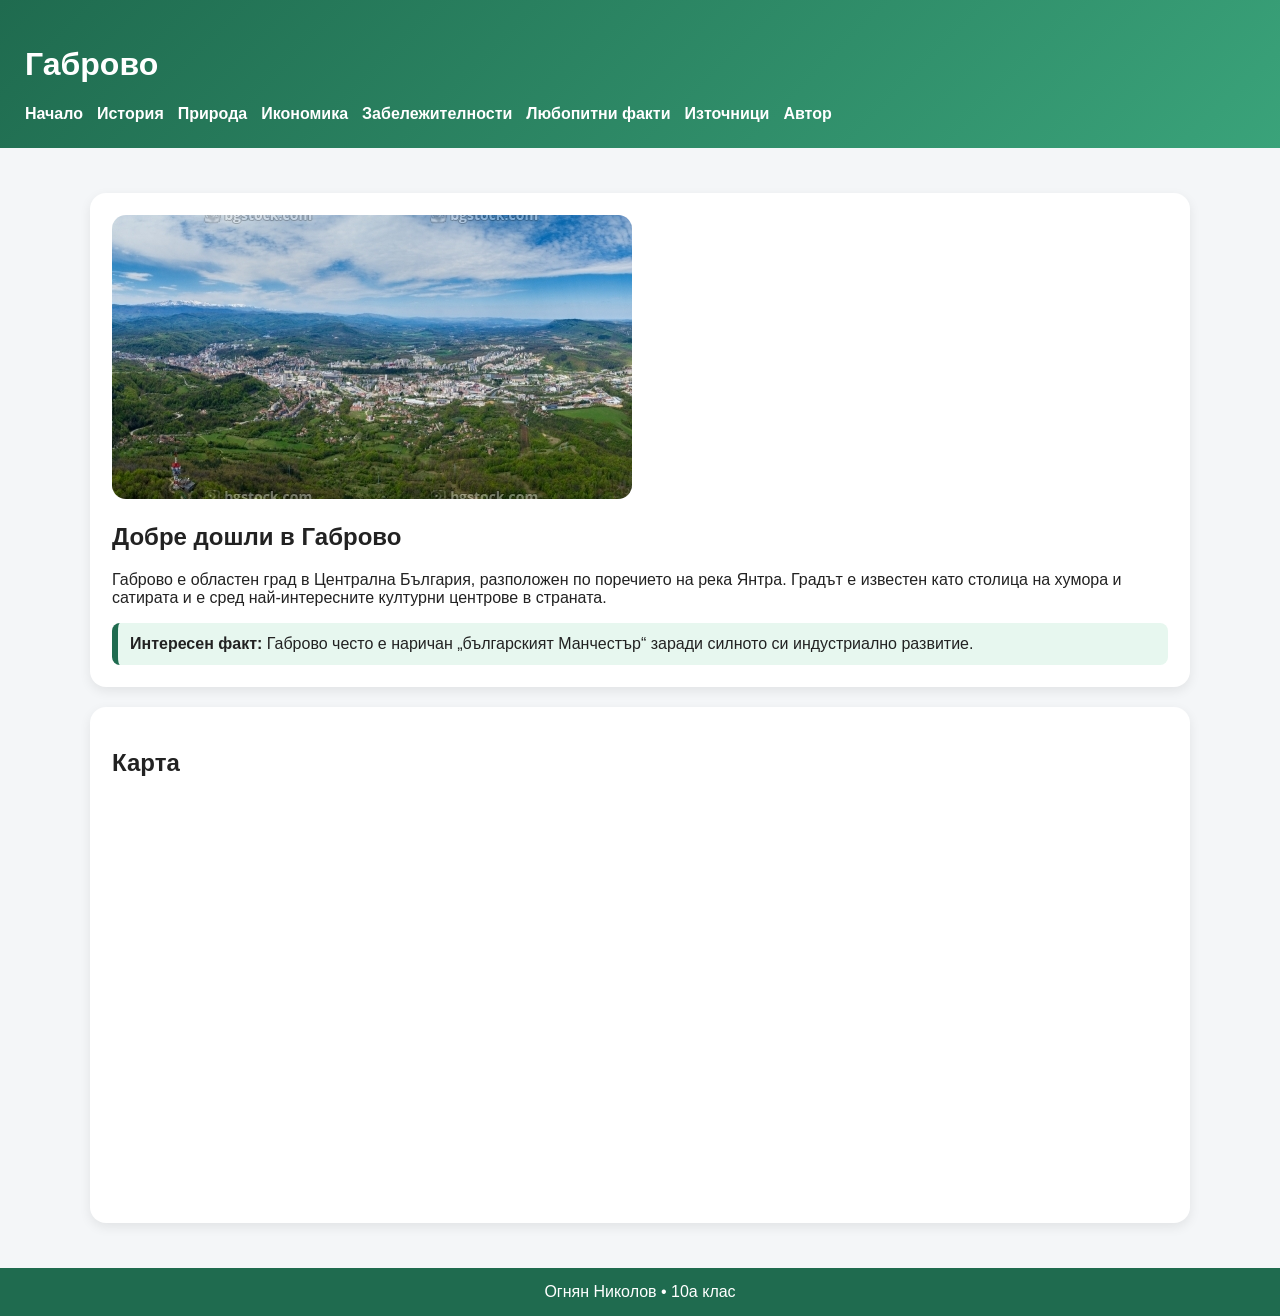
<file: index.html>
<!DOCTYPE html><html lang="bg"><head><meta charset="utf-8"><title>Габрово</title><link rel="stylesheet" href="style.css"></head><body><header><h1>Габрово</h1><nav><a href="index.html">Начало</a><a href="history.html">История</a><a href="nature.html">Природа</a><a href="economy.html">Икономика</a><a href="sights.html">Забележителности</a><a href="facts.html">Любопитни факти</a><a href="sources.html">Източници</a><a href="author.html">Автор</a></nav></header><main>
<div class='card hero'><img src='1.png'><h2>Добре дошли в Габрово</h2>
<p>Габрово е областен град в Централна България, разположен по поречието на река Янтра. Градът е известен като столица на хумора и сатирата и е сред най-интересните културни центрове в страната.</p>
<div class='fact'><b>Интересен факт:</b> Габрово често е наричан „българският Манчестър“ заради силното си индустриално развитие.</div>
</div>
<div class='card'><h2>Карта</h2><iframe src='https://maps.google.com/maps?q=Gabrovo&t=&z=12&ie=UTF8&iwloc=&output=embed'></iframe></div>
</main><footer>Огнян Николов • 10а клас</footer></body></html>
</file>
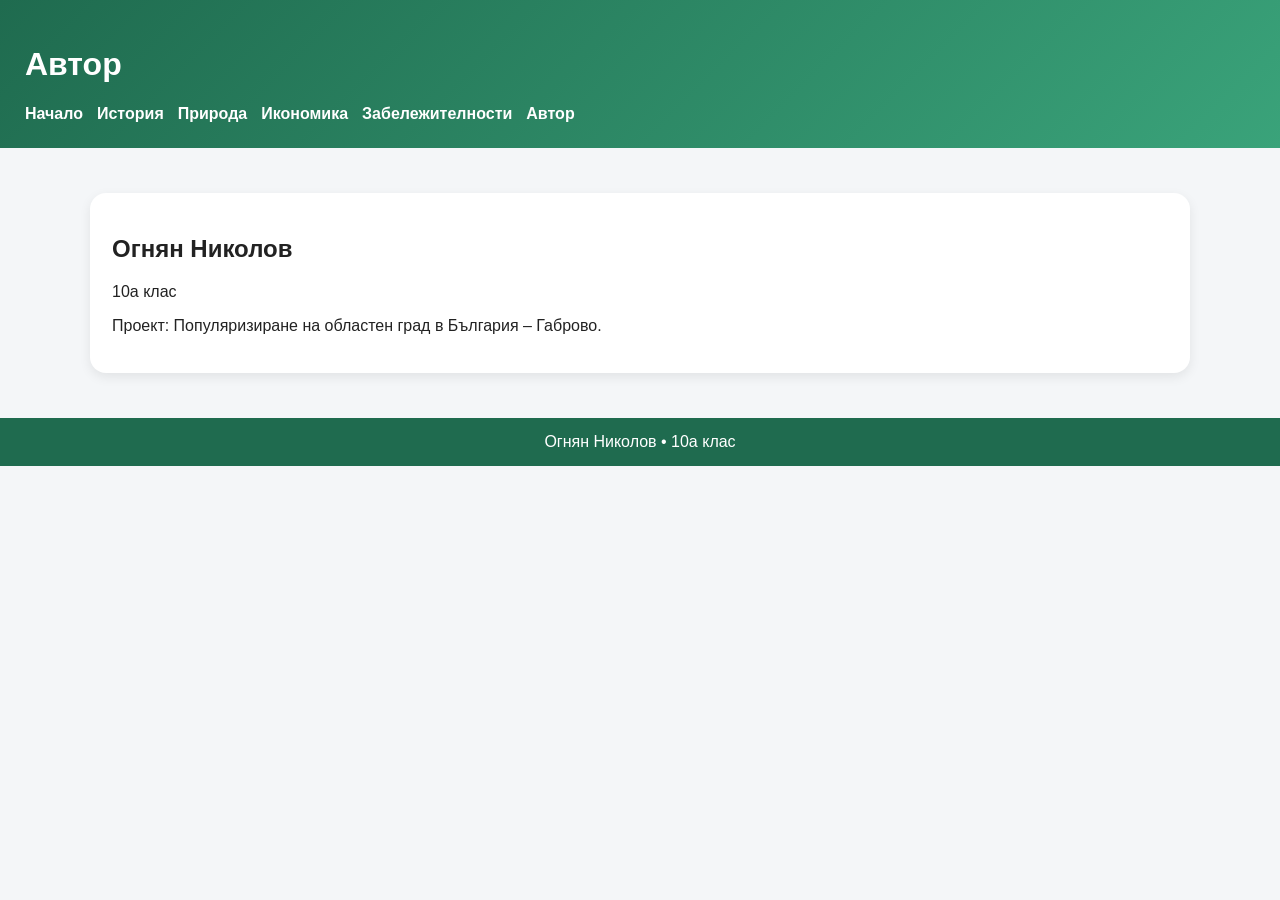
<file: author.html>
<!DOCTYPE html><html lang="bg"><head><meta charset="utf-8"><title>Автор</title><link rel="stylesheet" href="style.css"></head><body><header><h1>Автор</h1><nav><a href="index.html">Начало</a><a href="history.html">История</a><a href="nature.html">Природа</a><a href="economy.html">Икономика</a><a href="sights.html">Забележителности</a><a href="author.html">Автор</a></nav></header><main><div class='card'><h2>Огнян Николов</h2><p>10а клас</p><p>Проект: Популяризиране на областен град в България – Габрово.</p></div></main><footer>Огнян Николов • 10а клас</footer></body></html>
</file>
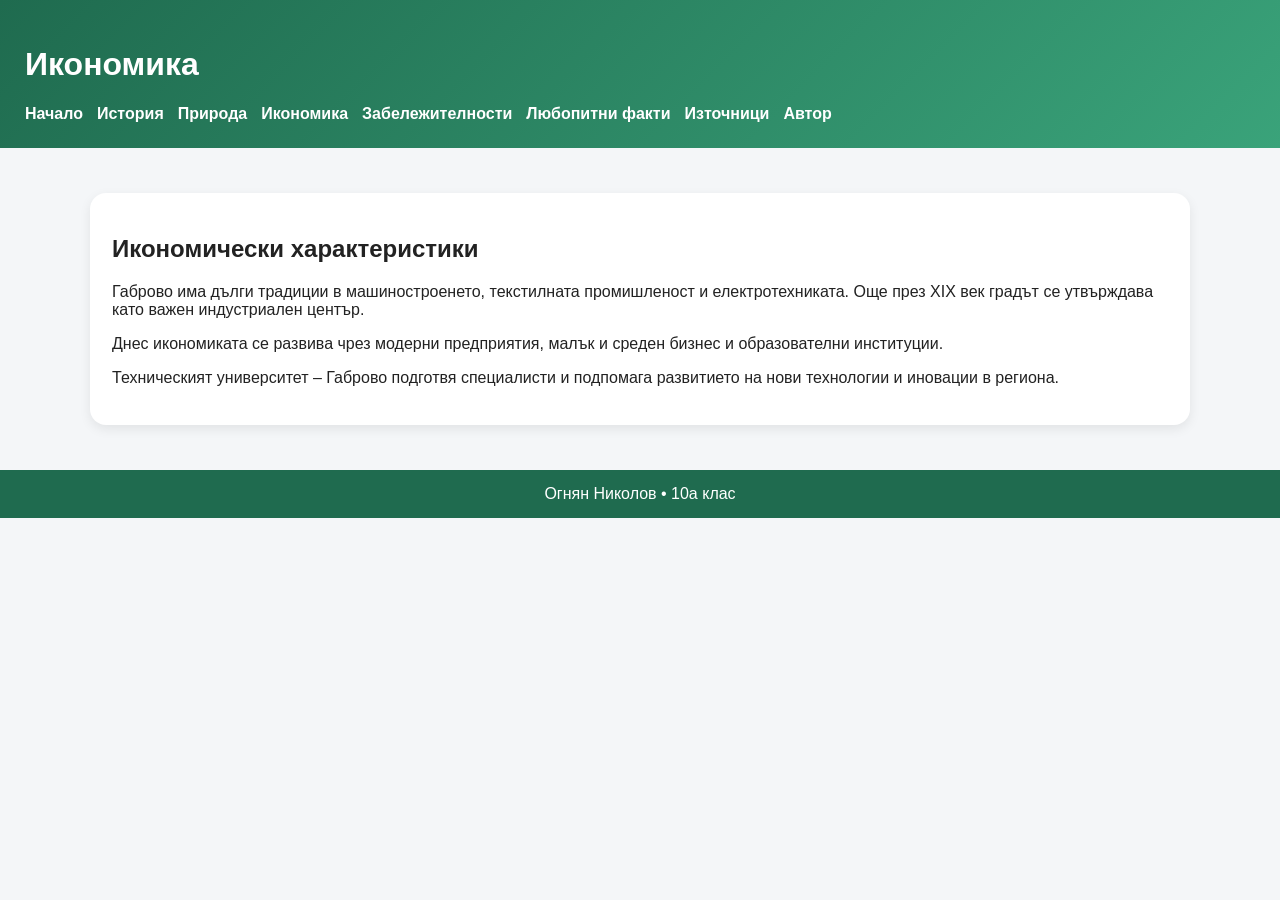
<file: economy.html>
<!DOCTYPE html><html lang="bg"><head><meta charset="utf-8"><title>Икономика</title><link rel="stylesheet" href="style.css"></head><body><header><h1>Икономика</h1><nav><a href="index.html">Начало</a><a href="history.html">История</a><a href="nature.html">Природа</a><a href="economy.html">Икономика</a><a href="sights.html">Забележителности</a><a href="facts.html">Любопитни факти</a><a href="sources.html">Източници</a><a href="author.html">Автор</a></nav></header><main><div class='card'>
<h2>Икономически характеристики</h2>
<p>Габрово има дълги традиции в машиностроенето, текстилната промишленост и електротехниката. Още през XIX век градът се утвърждава като важен индустриален център.</p>
<p>Днес икономиката се развива чрез модерни предприятия, малък и среден бизнес и образователни институции.</p>
<p>Техническият университет – Габрово подготвя специалисти и подпомага развитието на нови технологии и иновации в региона.</p>
</div></main><footer>Огнян Николов • 10а клас</footer></body></html>
</file>
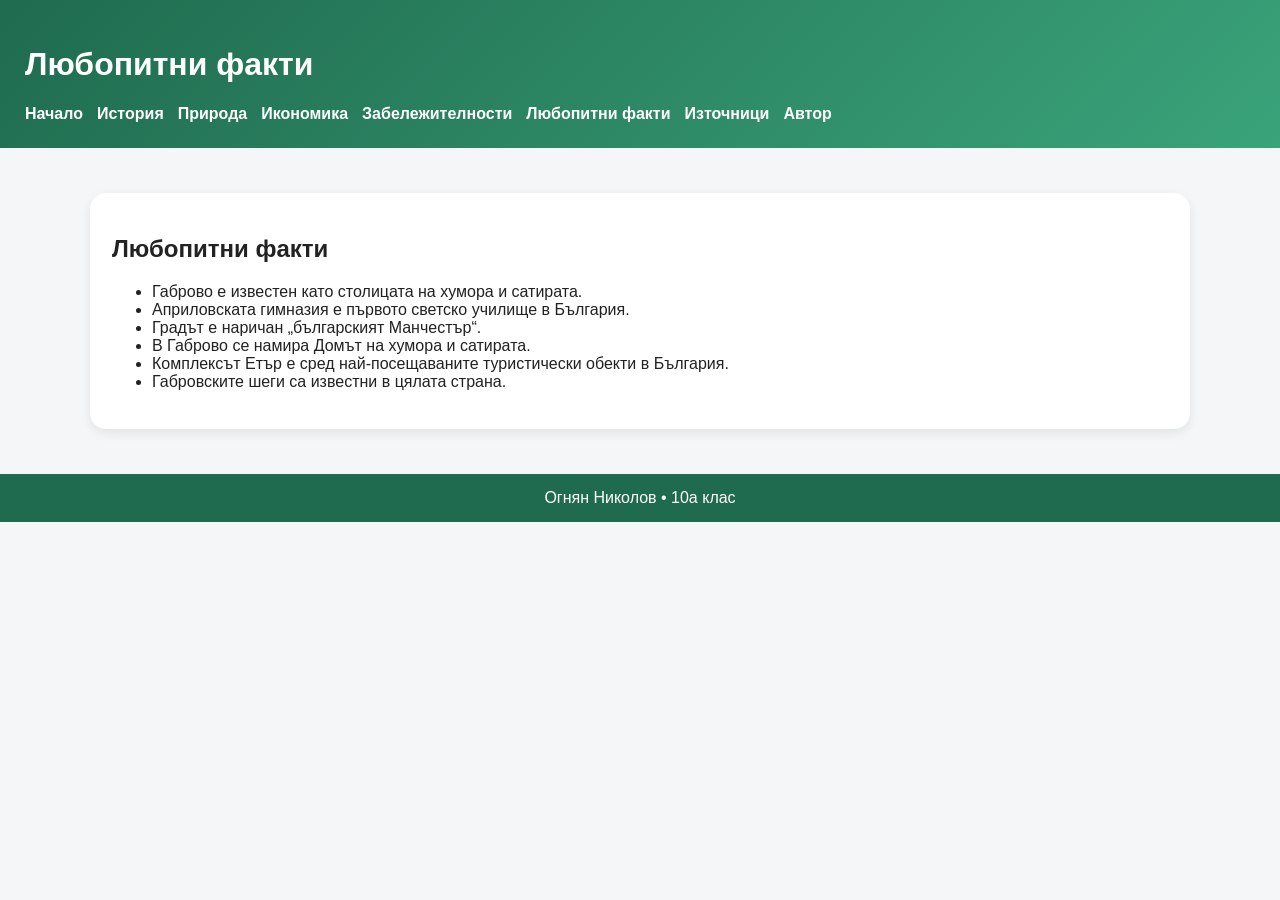
<file: facts.html>
<!DOCTYPE html><html lang="bg"><head><meta charset="utf-8"><title>Любопитни факти</title><link rel="stylesheet" href="style.css"></head><body><header><h1>Любопитни факти</h1><nav><a href="index.html">Начало</a><a href="history.html">История</a><a href="nature.html">Природа</a><a href="economy.html">Икономика</a><a href="sights.html">Забележителности</a><a href="facts.html">Любопитни факти</a><a href="sources.html">Източници</a><a href="author.html">Автор</a></nav></header><main><div class='card'>
<h2>Любопитни факти</h2>
<ul>
<li>Габрово е известен като столицата на хумора и сатирата.</li>
<li>Априловската гимназия е първото светско училище в България.</li>
<li>Градът е наричан „българският Манчестър“.</li>
<li>В Габрово се намира Домът на хумора и сатирата.</li>
<li>Комплексът Етър е сред най-посещаваните туристически обекти в България.</li>
<li>Габровските шеги са известни в цялата страна.</li>
</ul>
</div></main><footer>Огнян Николов • 10а клас</footer></body></html>
</file>
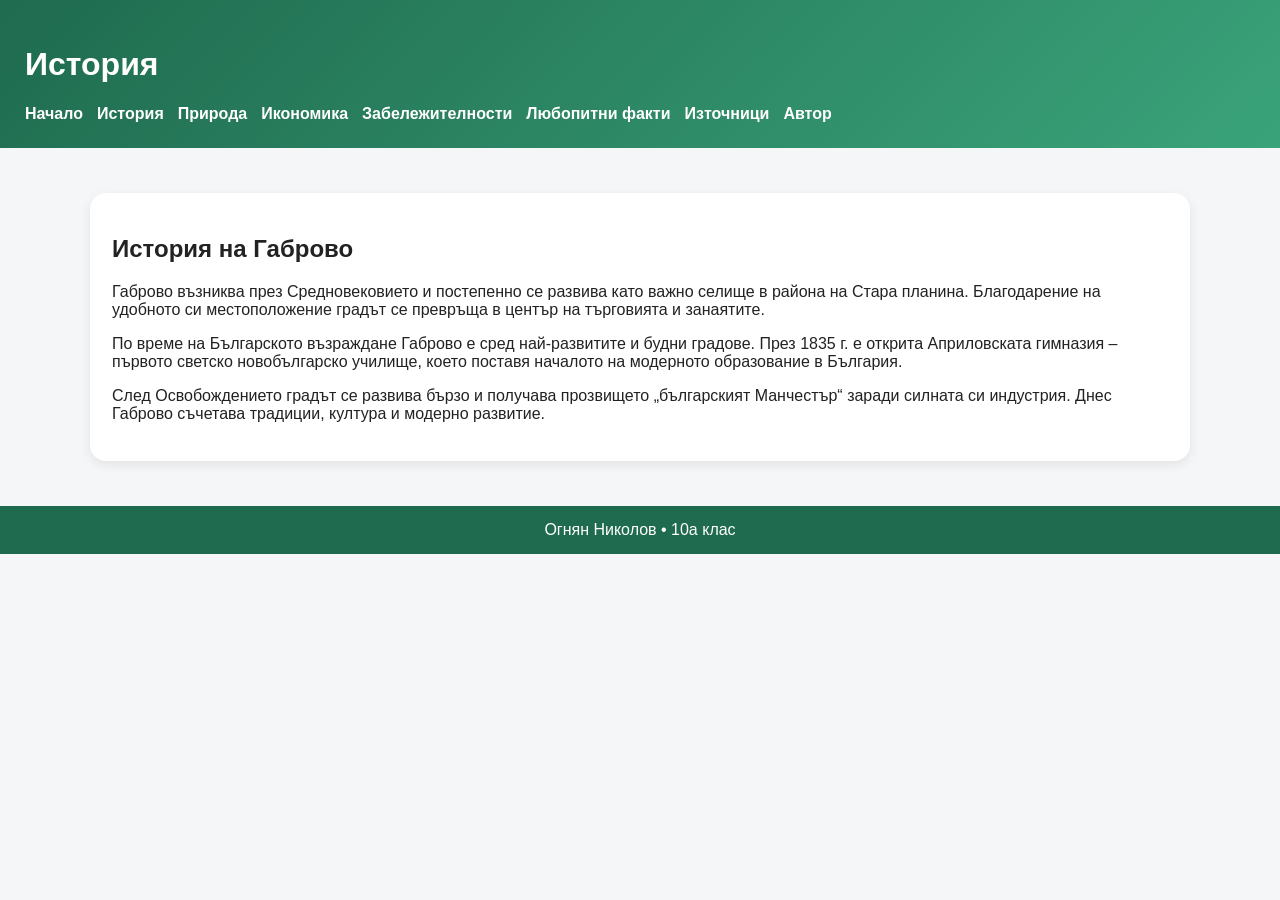
<file: history.html>
<!DOCTYPE html><html lang="bg"><head><meta charset="utf-8"><title>История</title><link rel="stylesheet" href="style.css"></head><body><header><h1>История</h1><nav><a href="index.html">Начало</a><a href="history.html">История</a><a href="nature.html">Природа</a><a href="economy.html">Икономика</a><a href="sights.html">Забележителности</a><a href="facts.html">Любопитни факти</a><a href="sources.html">Източници</a><a href="author.html">Автор</a></nav></header><main><div class='card'>
<h2>История на Габрово</h2>
<p>Габрово възниква през Средновековието и постепенно се развива като важно селище в района на Стара планина. Благодарение на удобното си местоположение градът се превръща в център на търговията и занаятите.</p>
<p>По време на Българското възраждане Габрово е сред най-развитите и будни градове. През 1835 г. е открита Априловската гимназия – първото светско новобългарско училище, което поставя началото на модерното образование в България.</p>
<p>След Освобождението градът се развива бързо и получава прозвището „българският Манчестър“ заради силната си индустрия. Днес Габрово съчетава традиции, култура и модерно развитие.</p>
</div></main><footer>Огнян Николов • 10а клас</footer></body></html>
</file>
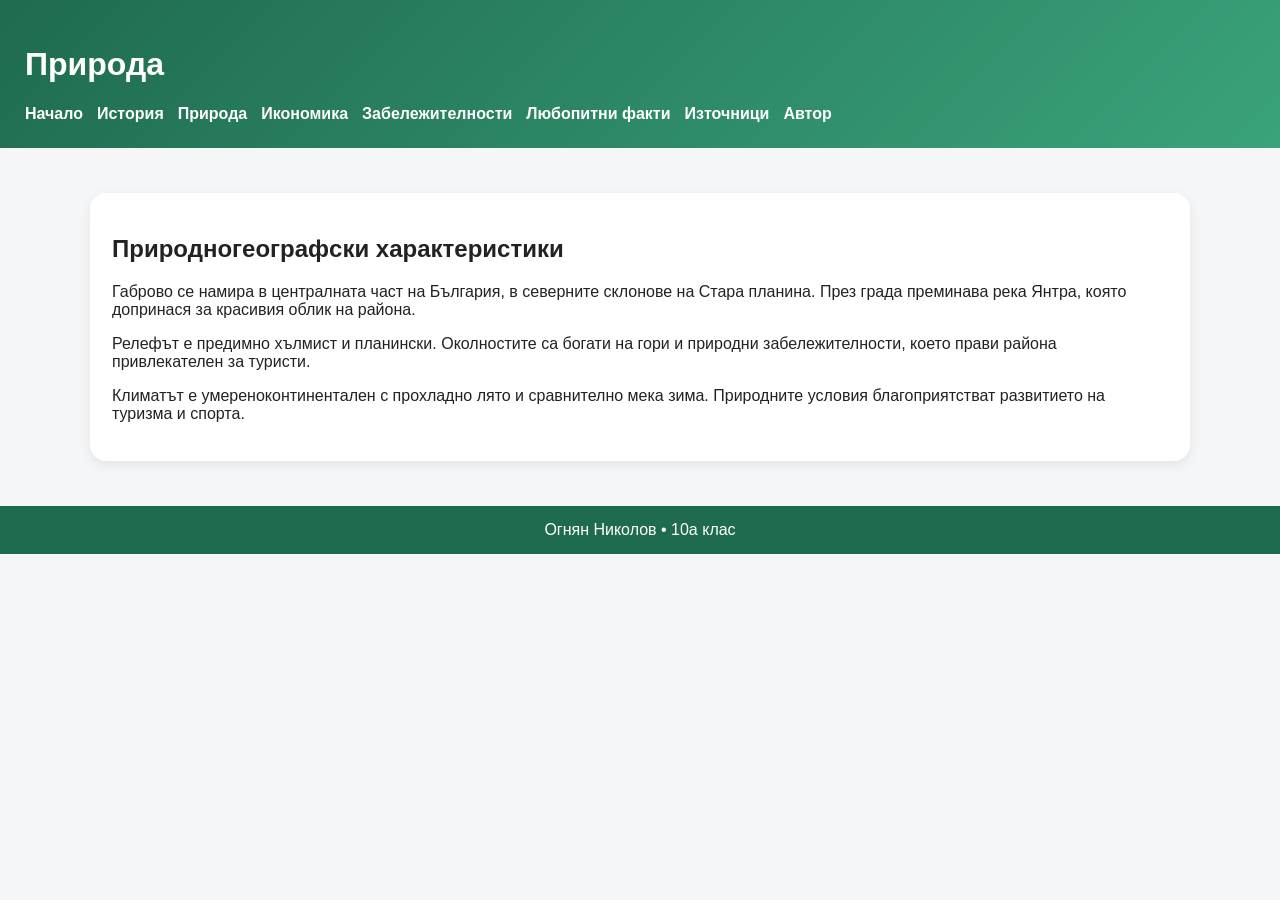
<file: nature.html>
<!DOCTYPE html><html lang="bg"><head><meta charset="utf-8"><title>Природа</title><link rel="stylesheet" href="style.css"></head><body><header><h1>Природа</h1><nav><a href="index.html">Начало</a><a href="history.html">История</a><a href="nature.html">Природа</a><a href="economy.html">Икономика</a><a href="sights.html">Забележителности</a><a href="facts.html">Любопитни факти</a><a href="sources.html">Източници</a><a href="author.html">Автор</a></nav></header><main><div class='card'>
<h2>Природногеографски характеристики</h2>
<p>Габрово се намира в централната част на България, в северните склонове на Стара планина. През града преминава река Янтра, която допринася за красивия облик на района.</p>
<p>Релефът е предимно хълмист и планински. Околностите са богати на гори и природни забележителности, което прави района привлекателен за туристи.</p>
<p>Климатът е умереноконтинентален с прохладно лято и сравнително мека зима. Природните условия благоприятстват развитието на туризма и спорта.</p>
</div></main><footer>Огнян Николов • 10а клас</footer></body></html>
</file>
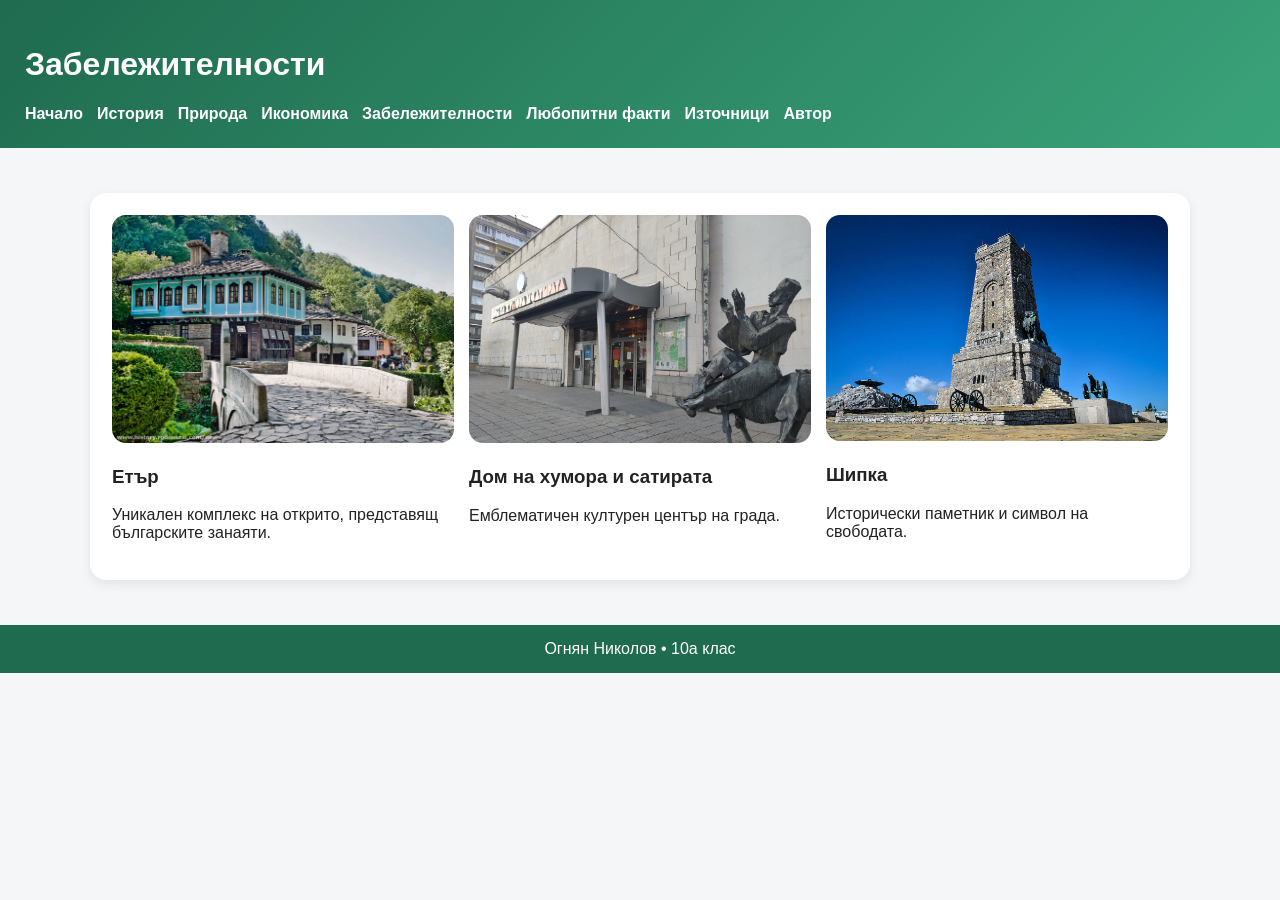
<file: sights.html>
<!DOCTYPE html><html lang="bg"><head><meta charset="utf-8"><title>Забележителности</title><link rel="stylesheet" href="style.css"></head><body><header><h1>Забележителности</h1><nav><a href="index.html">Начало</a><a href="history.html">История</a><a href="nature.html">Природа</a><a href="economy.html">Икономика</a><a href="sights.html">Забележителности</a><a href="facts.html">Любопитни факти</a><a href="sources.html">Източници</a><a href="author.html">Автор</a></nav></header><main>
<div class='card'><div class='gallery'>
<div><img src='5.png'><h3>Етър</h3><p>Уникален комплекс на открито, представящ българските занаяти.</p></div>
<div><img src='6.png'><h3>Дом на хумора и сатирата</h3><p>Емблематичен културен център на града.</p></div>
<div><img src='7.png'><h3>Шипка</h3><p>Исторически паметник и символ на свободата.</p></div>
</div></div>
</main><footer>Огнян Николов • 10а клас</footer></body></html>
</file>
<file: style.css>
body{margin:0;font-family:Segoe UI,Arial,sans-serif;background:#f4f6f8;color:#222}
header{background:linear-gradient(135deg,#1f6b4f,#3aa37a);color:white;padding:25px;position:sticky;top:0}
nav a{color:white;text-decoration:none;margin-right:14px;font-weight:600}
nav a:hover{text-decoration:underline}
main{max-width:1100px;margin:auto;padding:25px}
.card{background:white;padding:22px;border-radius:16px;margin:20px 0;box-shadow:0 4px 12px rgba(0,0,0,.08)}
.hero img,img{max-width:100%;border-radius:14px}
.gallery{display:grid;grid-template-columns:repeat(auto-fit,minmax(250px,1fr));gap:15px}
.fact{background:#e7f7ef;border-left:6px solid #1f6b4f;padding:12px;border-radius:8px}
footer{background:#1f6b4f;color:white;text-align:center;padding:15px}
iframe{width:100%;height:400px;border:0;border-radius:14px}
</file>
